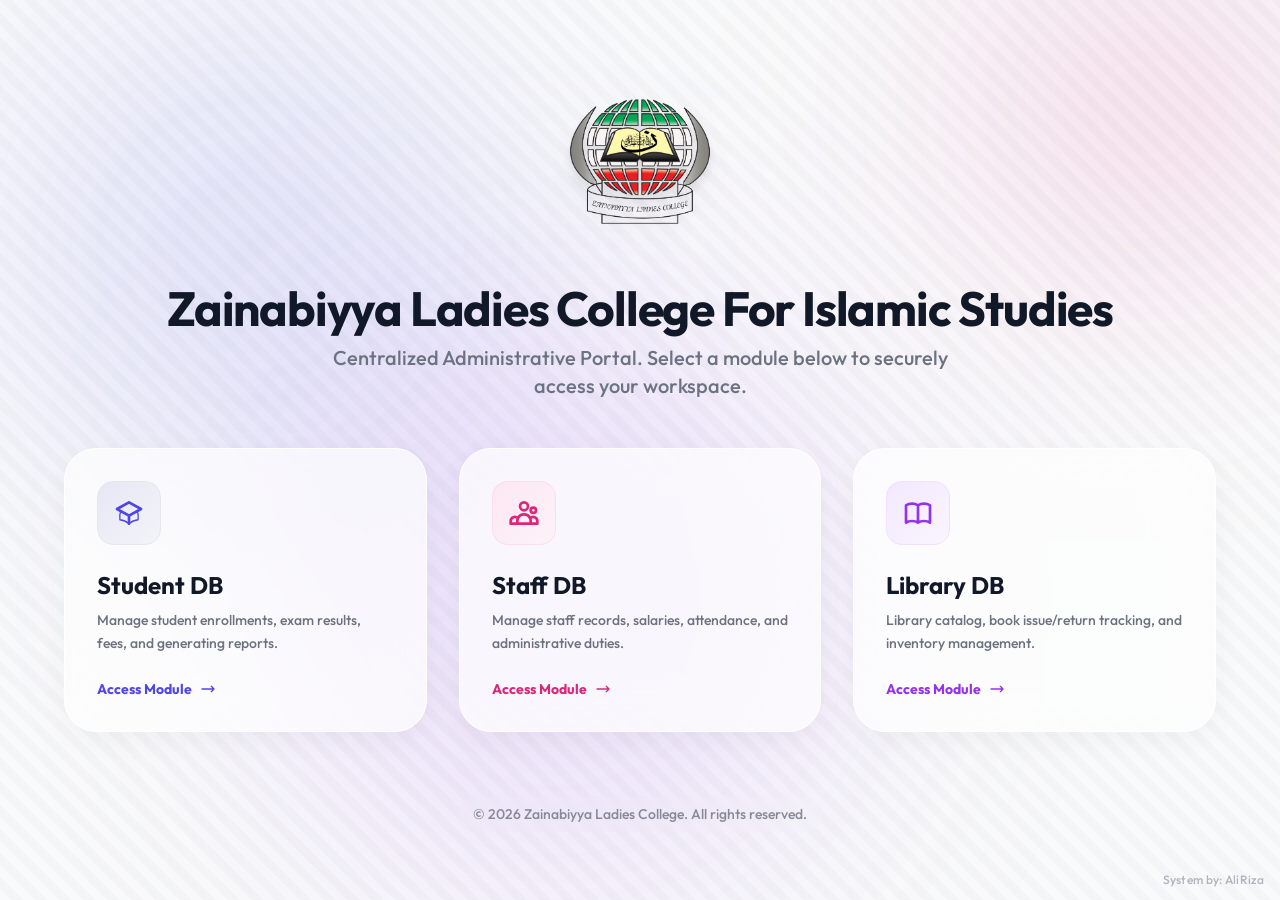
<file: index.html>
<!DOCTYPE html>
<html lang="en">

<head>
    <meta charset="UTF-8">
    <meta name="viewport" content="width=device-width, initial-scale=1.0">
    <title>Zainabiyya Ladies College - Login</title>
    <link rel="icon" href="logo.ico">
    <link rel="apple-touch-icon" href="logo.png.png">
    <link rel="icon" sizes="192x192" href="logo.png.png">
    <meta name="theme-color" content="#6366f1">
    <script src="tailwindcss.js"></script>
    <link href="https://fonts.googleapis.com/css2?family=Outfit:wght@300;400;500;600;700&display=swap" rel="stylesheet">
    <link rel="stylesheet" href="style.css">
    <script>
        tailwind.config = {
            theme: {
                extend: {
                    fontFamily: {
                        sans: ['Outfit', 'sans-serif'],
                    },
                    colors: {
                        brand: {
                            50: '#f4f4f9',
                            100: '#e5e7f4',
                            400: '#8b8ed6',
                            500: '#6366f1',
                            600: '#4f46e5',
                            700: '#4338ca',
                            900: '#312e81',
                        }
                    }
                }
            }
        }
    </script>
    <style>
        .tab-content {
            display: none;
            animation: fadeIn 0.3s ease-out forwards;
        }

        .tab-content.active {
            display: block;
        }

        @keyframes fadeIn {
            from {
                opacity: 0;
                transform: translateY(10px);
            }

            to {
                opacity: 1;
                transform: translateY(0);
            }
        }

        .tab-btn.active {
            background-color: white;
            color: #4f46e5;
            box-shadow: 0 4px 6px -1px rgb(0 0 0 / 0.1), 0 2px 4px -2px rgb(0 0 0 / 0.1);
        }
    </style>
</head>

<body class="bg-gray-50 min-h-screen font-sans antialiased overflow-x-hidden">
    <!-- Ambient Background -->
    <div class="fixed inset-0 -z-10 bg-gray-50 bg-stripes"></div>
    <div
        class="fixed top-0 left-0 w-[500px] h-[500px] bg-brand-500/20 rounded-full blur-[120px] mix-blend-multiply opacity-70 animate-blob pointer-events-none">
    </div>
    <div
        class="fixed top-[-10%] right-[-5%] w-[400px] h-[400px] bg-pink-500/20 rounded-full blur-[120px] mix-blend-multiply opacity-70 animate-blob animation-delay-2000 pointer-events-none">
    </div>
    <div
        class="fixed bottom-0 left-[20%] w-[600px] h-[600px] bg-purple-500/20 rounded-full blur-[120px] mix-blend-multiply opacity-70 animate-blob animation-delay-4000 pointer-events-none">
    </div>

    <div class="min-h-screen flex flex-col items-center justify-center py-12 px-4 relative z-10">
        <!-- Logo & Header -->
        <div class="text-center mb-12">
            <img src="logo.png.png" alt="Zainabiyya Ladies College"
                class="w-40 h-40 md:w-48 md:h-48 object-contain mx-auto mb-6 drop-shadow-xl hover:scale-105 transition-transform duration-500">
            <h1 class="text-4xl md:text-5xl font-bold text-gray-900 tracking-tight mb-3">Zainabiyya Ladies College For
                Islamic Studies</h1>
            <p class="text-gray-500 text-lg md:text-xl font-medium max-w-2xl mx-auto">Centralized Administrative Portal.
                Select a module below to securely access your workspace.</p>
        </div>

        <!-- Module Cards -->
        <div class="grid grid-cols-1 md:grid-cols-3 gap-6 md:gap-8 max-w-6xl w-full mx-auto">
            <!-- Student Module -->
            <button onclick="openModal('student')"
                class="group relative bg-white/70 backdrop-blur-xl p-8 rounded-[2rem] border border-white shadow-[0_8px_30px_rgb(0,0,0,0.04)] hover:shadow-[0_20px_40px_rgb(99,102,241,0.15)] transition-all duration-500 transform hover:-translate-y-2 overflow-hidden text-left flex flex-col focus:outline-none focus:ring-4 focus:ring-brand-500/20">
                <div
                    class="absolute inset-0 bg-gradient-to-br from-brand-500/5 to-purple-500/5 opacity-0 group-hover:opacity-100 transition-opacity duration-500">
                </div>
                <div
                    class="w-16 h-16 bg-gradient-to-br from-brand-100 to-brand-50 rounded-2xl flex items-center justify-center mb-6 border border-brand-200/50 group-hover:scale-110 transition-transform duration-500">
                    <svg class="w-8 h-8 text-brand-600" fill="none" stroke="currentColor" viewBox="0 0 24 24">
                        <path d="M12 14l9-5-9-5-9 5 9 5z"></path>
                        <path
                            d="M12 14l6.16-3.422a12.083 12.083 0 01.665 6.479A11.952 11.952 0 0012 20.055a11.952 11.952 0 00-6.824-2.998 12.078 12.078 0 01.665-6.479L12 14z">
                        </path>
                        <path stroke-linecap="round" stroke-linejoin="round" stroke-width="2"
                            d="M12 14l9-5-9-5-9 5 9 5zm0 0v6"></path>
                    </svg>
                </div>
                <h3 class="text-2xl font-bold text-gray-900 mb-2 group-hover:text-brand-600 transition-colors">Student
                    DB</h3>
                <p class="text-gray-500 font-medium text-sm leading-relaxed mb-6 flex-grow">Manage student enrollments,
                    exam results, fees, and generating reports.</p>
                <div class="flex items-center text-brand-600 font-bold text-sm w-full">
                    <span>Access Module</span>
                    <svg class="w-4 h-4 ml-2 transform group-hover:translate-x-1 transition-transform" fill="none"
                        stroke="currentColor" viewBox="0 0 24 24">
                        <path stroke-linecap="round" stroke-linejoin="round" stroke-width="2"
                            d="M17 8l4 4m0 0l-4 4m4-4H3"></path>
                    </svg>
                </div>
            </button>

            <!-- Staff Module -->
            <button onclick="openModal('staff')"
                class="group relative bg-white/70 backdrop-blur-xl p-8 rounded-[2rem] border border-white shadow-[0_8px_30px_rgb(0,0,0,0.04)] hover:shadow-[0_20px_40px_rgb(236,72,153,0.15)] transition-all duration-500 transform hover:-translate-y-2 overflow-hidden text-left flex flex-col focus:outline-none focus:ring-4 focus:ring-pink-500/20">
                <div
                    class="absolute inset-0 bg-gradient-to-br from-pink-500/5 to-purple-500/5 opacity-0 group-hover:opacity-100 transition-opacity duration-500">
                </div>
                <div
                    class="w-16 h-16 bg-gradient-to-br from-pink-100 to-pink-50 rounded-2xl flex items-center justify-center mb-6 border border-pink-200/50 group-hover:scale-110 transition-transform duration-500">
                    <svg class="w-8 h-8 text-pink-600" fill="none" stroke="currentColor" viewBox="0 0 24 24">
                        <path stroke-linecap="round" stroke-linejoin="round" stroke-width="2"
                            d="M17 20h5v-2a3 3 0 00-5.356-1.857M17 20H7m10 0v-2c0-.656-.126-1.283-.356-1.857M7 20H2v-2a3 3 0 015.356-1.857M7 20v-2c0-.656.126-1.283.356-1.857m0 0a5.002 5.002 0 019.288 0M15 7a3 3 0 11-6 0 3 3 0 016 0zm6 3a2 2 0 11-4 0 2 2 0 014 0z">
                        </path>
                    </svg>
                </div>
                <h3 class="text-2xl font-bold text-gray-900 mb-2 group-hover:text-pink-600 transition-colors">Staff DB
                </h3>
                <p class="text-gray-500 font-medium text-sm leading-relaxed mb-6 flex-grow">Manage staff records,
                    salaries, attendance, and administrative duties.</p>
                <div class="flex items-center text-pink-600 font-bold text-sm w-full">
                    <span>Access Module</span>
                    <svg class="w-4 h-4 ml-2 transform group-hover:translate-x-1 transition-transform" fill="none"
                        stroke="currentColor" viewBox="0 0 24 24">
                        <path stroke-linecap="round" stroke-linejoin="round" stroke-width="2"
                            d="M17 8l4 4m0 0l-4 4m4-4H3"></path>
                    </svg>
                </div>
            </button>

            <!-- Library Module -->
            <button onclick="openModal('library')"
                class="group relative bg-white/70 backdrop-blur-xl p-8 rounded-[2rem] border border-white shadow-[0_8px_30px_rgb(0,0,0,0.04)] hover:shadow-[0_20px_40px_rgb(168,85,247,0.15)] transition-all duration-500 transform hover:-translate-y-2 overflow-hidden text-left flex flex-col focus:outline-none focus:ring-4 focus:ring-purple-500/20">
                <div
                    class="absolute inset-0 bg-gradient-to-br from-purple-500/5 to-indigo-500/5 opacity-0 group-hover:opacity-100 transition-opacity duration-500">
                </div>
                <div
                    class="w-16 h-16 bg-gradient-to-br from-purple-100 to-purple-50 rounded-2xl flex items-center justify-center mb-6 border border-purple-200/50 group-hover:scale-110 transition-transform duration-500">
                    <svg class="w-8 h-8 text-purple-600" fill="none" stroke="currentColor" viewBox="0 0 24 24">
                        <path stroke-linecap="round" stroke-linejoin="round" stroke-width="2"
                            d="M12 6.253v13m0-13C10.832 5.477 9.246 5 7.5 5S4.168 5.477 3 6.253v13C4.168 18.477 5.754 18 7.5 18s3.332.477 4.5 1.253m0-13C13.168 5.477 14.754 5 16.5 5c1.747 0 3.332.477 4.5 1.253v13C19.832 18.477 18.247 18 16.5 18c-1.746 0-3.332.477-4.5 1.253">
                        </path>
                    </svg>
                </div>
                <h3 class="text-2xl font-bold text-gray-900 mb-2 group-hover:text-purple-600 transition-colors">Library
                    DB</h3>
                <p class="text-gray-500 font-medium text-sm leading-relaxed mb-6 flex-grow">Library catalog, book
                    issue/return tracking, and inventory management.</p>
                <div class="flex items-center text-purple-600 font-bold text-sm w-full">
                    <span>Access Module</span>
                    <svg class="w-4 h-4 ml-2 transform group-hover:translate-x-1 transition-transform" fill="none"
                        stroke="currentColor" viewBox="0 0 24 24">
                        <path stroke-linecap="round" stroke-linejoin="round" stroke-width="2"
                            d="M17 8l4 4m0 0l-4 4m4-4H3"></path>
                    </svg>
                </div>
            </button>
        </div>

        <div class="text-center mt-16 text-sm font-medium text-gray-500/80 backdrop-blur-sm px-4 py-2 rounded-full">
            &copy; 2026 Zainabiyya Ladies College. All rights reserved.
        </div>
    </div>

    <!-- Login Modal overlay -->
    <div id="loginModal" class="fixed inset-0 z-50 hidden flex-col items-center justify-center">
        <!-- Backdrop -->
        <div class="absolute inset-0 bg-gray-900/60 backdrop-blur-md transition-opacity" onclick="closeModal()"></div>

        <!-- Modal Content -->
        <div class="bg-white/90 backdrop-blur-2xl rounded-[2.5rem] p-8 md:p-10 max-w-md w-full mx-4 shadow-[0_20px_60px_rgb(0,0,0,0.15)] border border-white relative overflow-hidden transform scale-95 opacity-0 transition-all duration-300"
            id="loginModalContent">

            <div id="modalTopAccent"
                class="absolute top-0 left-0 w-full h-2 bg-gradient-to-r from-brand-500 to-purple-500"></div>

            <button onclick="closeModal()"
                class="absolute top-6 right-6 text-gray-400 hover:text-gray-800 bg-gray-100 hover:bg-gray-200 p-2 rounded-full transition-colors focus:outline-none focus:ring-2 focus:ring-gray-300">
                <svg class="w-5 h-5" fill="none" stroke="currentColor" viewBox="0 0 24 24">
                    <path stroke-linecap="round" stroke-linejoin="round" stroke-width="2" d="M6 18L18 6M6 6l12 12">
                    </path>
                </svg>
            </button>

            <!-- Forms -->
            <form id="loginForm" class="space-y-5 mt-2" onsubmit="handleLogin(event)">
                <div class="text-center mb-8">
                    <div id="modalIcon"
                        class="w-16 h-16 rounded-2xl mx-auto flex items-center justify-center mb-5 text-white bg-gradient-to-br from-brand-500 to-brand-600 shadow-lg shadow-brand-500/30">
                        <svg class="w-8 h-8" fill="none" stroke="currentColor" viewBox="0 0 24 24">
                            <path stroke-linecap="round" stroke-linejoin="round" stroke-width="2"
                                d="M12 15v2m-6 4h12a2 2 0 002-2v-6a2 2 0 00-2-2H6a2 2 0 00-2 2v6a2 2 0 002 2zm10-10V7a4 4 0 00-8 0v4h8z">
                            </path>
                        </svg>
                    </div>
                    <h2 id="formTitle" class="text-3xl font-bold text-gray-900 tracking-tight">Student Access</h2>
                    <p class="text-sm text-gray-500 font-medium mt-2">Enter credentials to securely login</p>
                </div>

                <div>
                    <label class="block text-sm font-bold text-gray-700 mb-2" for="username">Username</label>
                    <input type="text" id="username" required
                        class="w-full px-5 py-4 rounded-xl border border-gray-200 focus:border-brand-500 focus:ring-4 focus:ring-brand-500/10 transition-all outline-none bg-gray-50 hover:bg-gray-100 focus:bg-white placeholder:text-gray-400 font-medium text-gray-900">
                </div>
                <div>
                    <label class="block text-sm font-bold text-gray-700 mb-2" for="password">Password</label>
                    <input type="password" id="password" required
                        class="w-full px-5 py-4 rounded-xl border border-gray-200 focus:border-brand-500 focus:ring-4 focus:ring-brand-500/10 transition-all outline-none bg-gray-50 hover:bg-gray-100 focus:bg-white placeholder:text-gray-400 font-medium text-gray-900">
                </div>

                <div id="loginError"
                    class="hidden text-red-500 text-sm font-bold text-center mt-3 p-3 bg-red-50/80 rounded-xl border border-red-100">
                    Invalid username or password!</div>

                <button type="submit" id="submitBtn"
                    class="w-full py-4 bg-gradient-to-r from-brand-600 to-brand-500 hover:from-brand-700 hover:to-brand-600 text-white font-bold rounded-xl shadow-lg shadow-brand-500/25 transition-all transform hover:-translate-y-0.5 mt-8 border border-white/20 flex items-center justify-center gap-2 focus:outline-none focus:ring-4 focus:ring-brand-500/20">
                    <span>Authenticate</span>
                    <svg class="w-5 h-5" fill="none" stroke="currentColor" viewBox="0 0 24 24">
                        <path stroke-linecap="round" stroke-linejoin="round" stroke-width="2"
                            d="M14 5l7 7m0 0l-7 7m7-7H3"></path>
                    </svg>
                </button>
            </form>
        </div>
    </div>

    <script>
        let currentModule = '';

        const modules = {
            'student': {
                title: 'Student Database',
                redirect: 'student.html',
                gradient: 'from-brand-500 to-brand-600',
                shadow: 'shadow-brand-500/30'
            },
            'staff': {
                title: 'Staff Database',
                redirect: 'staff.html',
                gradient: 'from-pink-500 to-rose-500',
                shadow: 'shadow-pink-500/30'
            },
            'library': {
                title: 'Library Database',
                redirect: 'library.html',
                gradient: 'from-purple-500 to-indigo-500',
                shadow: 'shadow-purple-500/30'
            }
        };

        function openModal(module) {
            currentModule = module;
            const config = modules[module];

            // Update modal UI
            document.getElementById('formTitle').textContent = config.title;

            // Update accents based on module colors
            document.getElementById('modalTopAccent').className = `absolute top-0 left-0 w-full h-2 bg-gradient-to-r ${config.gradient}`;
            document.getElementById('modalIcon').className = `w-16 h-16 rounded-2xl mx-auto flex items-center justify-center mb-5 text-white bg-gradient-to-br ${config.gradient} shadow-lg ${config.shadow}`;
            document.getElementById('submitBtn').className = `w-full py-4 bg-gradient-to-r ${config.gradient} hover:brightness-110 text-white font-bold rounded-xl shadow-lg ${config.shadow} transition-all transform hover:-translate-y-0.5 mt-8 border border-white/20 flex items-center justify-center gap-2 focus:outline-none focus:ring-4 focus:ring-gray-200`;

            // Reset form
            document.getElementById('loginForm').reset();
            document.getElementById('loginError').classList.add('hidden');

            // Show modal
            const modal = document.getElementById('loginModal');
            const modalContent = document.getElementById('loginModalContent');

            modal.classList.remove('hidden');
            modal.classList.add('flex');

            // trigger reflow
            void modal.offsetWidth;

            modalContent.classList.remove('scale-95', 'opacity-0');
            modalContent.classList.add('scale-100', 'opacity-100');

            setTimeout(() => {
                document.getElementById('username').focus();
            }, 100);
        }

        function closeModal() {
            const modal = document.getElementById('loginModal');
            const modalContent = document.getElementById('loginModalContent');

            modalContent.classList.remove('scale-100', 'opacity-100');
            modalContent.classList.add('scale-95', 'opacity-0');

            setTimeout(() => {
                modal.classList.remove('flex');
                modal.classList.add('hidden');
            }, 300);
        }

        function handleLogin(e) {
            e.preventDefault();
            const user = document.getElementById('username').value.trim();
            const pass = document.getElementById('password').value;

            // Default credentials per module
            const creds = {
                'student': { user: 'admin', pass: 'admin123' },
                'staff': { user: 'staffadmin', pass: 'staff123' },
                'library': { user: 'libadmin', pass: 'lib123' }
            };

            if (user === creds[currentModule].user && pass === creds[currentModule].pass) {
                // Login Success
                document.getElementById('loginError').classList.add('hidden');

                // Allow bypassing the old login logic in respective pages
                sessionStorage.setItem('isLoggedIn', 'true');
                sessionStorage.setItem('loggedInModule', currentModule);

                // Animate out
                document.body.style.opacity = '0';
                document.body.style.transition = 'opacity 0.5s ease';

                setTimeout(() => {
                    window.location.href = modules[currentModule].redirect;
                }, 500);
            } else {
                // Login Failed
                const errorEl = document.getElementById('loginError');
                errorEl.classList.remove('hidden');
                document.getElementById('password').value = '';
                document.getElementById('password').focus();

                // Shake animation for error
                const modalContent = document.getElementById('loginModalContent');
                modalContent.style.transform = 'scale(100%) translateX(-10px)';
                setTimeout(() => modalContent.style.transform = 'scale(100%) translateX(10px)', 100);
                setTimeout(() => modalContent.style.transform = 'scale(100%) translateX(-10px)', 200);
                setTimeout(() => modalContent.style.transform = 'scale(100%) translateX(0)', 300);
            }
        }

        // Close modal on escape key
        document.addEventListener('keydown', (e) => {
            if (e.key === 'Escape' && !document.getElementById('loginModal').classList.contains('hidden')) {
                closeModal();
            }
        });

        // Close modal when clicking outside
        document.getElementById('loginModal').addEventListener('click', (e) => {
            if (e.target === document.getElementById('loginModal')) {
                closeModal();
            }
        });
    </script>
    <div class="fixed bottom-3 right-4 text-xs font-medium text-gray-400/80 z-50 pointer-events-none tracking-wide">
        System by: AliRiza
    </div>
</body>

</html>
</file>
<file: style.css>
/* style.css */
.bg-stripes {
    background-image: linear-gradient(
        45deg,
        rgba(0, 0, 0, 0.02) 25%,
        transparent 25%,
        transparent 50%,
        rgba(0, 0, 0, 0.02) 50%,
        rgba(0, 0, 0, 0.02) 75%,
        transparent 75%,
        transparent
    );
    background-size: 24px 24px;
}

/* Animations added to config via arbitrary values but let's define keyframes here if needed */
@keyframes blob {
    0% {
        transform: translate(0px, 0px) scale(1);
    }
    33% {
        transform: translate(30px, -50px) scale(1.1);
    }
    66% {
        transform: translate(-20px, 20px) scale(0.9);
    }
    100% {
        transform: translate(0px, 0px) scale(1);
    }
}
.animate-blob {
    animation: blob 7s infinite;
}
.animation-delay-2000 {
    animation-delay: 2s;
}
.animation-delay-4000 {
    animation-delay: 4s;
}

@keyframes gradient {
    0% { background-position: 0% 50%; }
    50% { background-position: 100% 50%; }
    100% { background-position: 0% 50%; }
}
.animate-gradient {
    animation: gradient 3s ease infinite;
}

/* Modal animations */
#deleteModal.show {
    display: flex;
}

#deleteModal.show #deleteModalContent {
    opacity: 1;
    transform: scale(1);
}

/* Custom Scrollbar */
::-webkit-scrollbar {
    width: 8px;
    height: 8px;
}
::-webkit-scrollbar-track {
    background: transparent;
}
::-webkit-scrollbar-thumb {
    background: #e2e8f0;
    border-radius: 10px;
}
::-webkit-scrollbar-thumb:hover {
    background: #cbd5e1;
}

/* Smooth row transitions */
tbody tr {
    transition: all 0.2s ease;
}

/* notification icon spacing */
#notification svg {
    flex-shrink: 0;
}
</file>
<file: database/style.css>
/* style.css */
.bg-stripes {
    background-image: linear-gradient(
        45deg,
        rgba(0, 0, 0, 0.02) 25%,
        transparent 25%,
        transparent 50%,
        rgba(0, 0, 0, 0.02) 50%,
        rgba(0, 0, 0, 0.02) 75%,
        transparent 75%,
        transparent
    );
    background-size: 24px 24px;
}

/* Animations added to config via arbitrary values but let's define keyframes here if needed */
@keyframes blob {
    0% {
        transform: translate(0px, 0px) scale(1);
    }
    33% {
        transform: translate(30px, -50px) scale(1.1);
    }
    66% {
        transform: translate(-20px, 20px) scale(0.9);
    }
    100% {
        transform: translate(0px, 0px) scale(1);
    }
}
.animate-blob {
    animation: blob 7s infinite;
}
.animation-delay-2000 {
    animation-delay: 2s;
}
.animation-delay-4000 {
    animation-delay: 4s;
}

@keyframes gradient {
    0% { background-position: 0% 50%; }
    50% { background-position: 100% 50%; }
    100% { background-position: 0% 50%; }
}
.animate-gradient {
    animation: gradient 3s ease infinite;
}

/* Modal animations */
#deleteModal.show {
    display: flex;
}

#deleteModal.show #deleteModalContent {
    opacity: 1;
    transform: scale(1);
}

/* Custom Scrollbar */
::-webkit-scrollbar {
    width: 8px;
    height: 8px;
}
::-webkit-scrollbar-track {
    background: transparent;
}
::-webkit-scrollbar-thumb {
    background: #e2e8f0;
    border-radius: 10px;
}
::-webkit-scrollbar-thumb:hover {
    background: #cbd5e1;
}

/* Smooth row transitions */
tbody tr {
    transition: all 0.2s ease;
}

/* notification icon spacing */
#notification svg {
    flex-shrink: 0;
}
</file>
